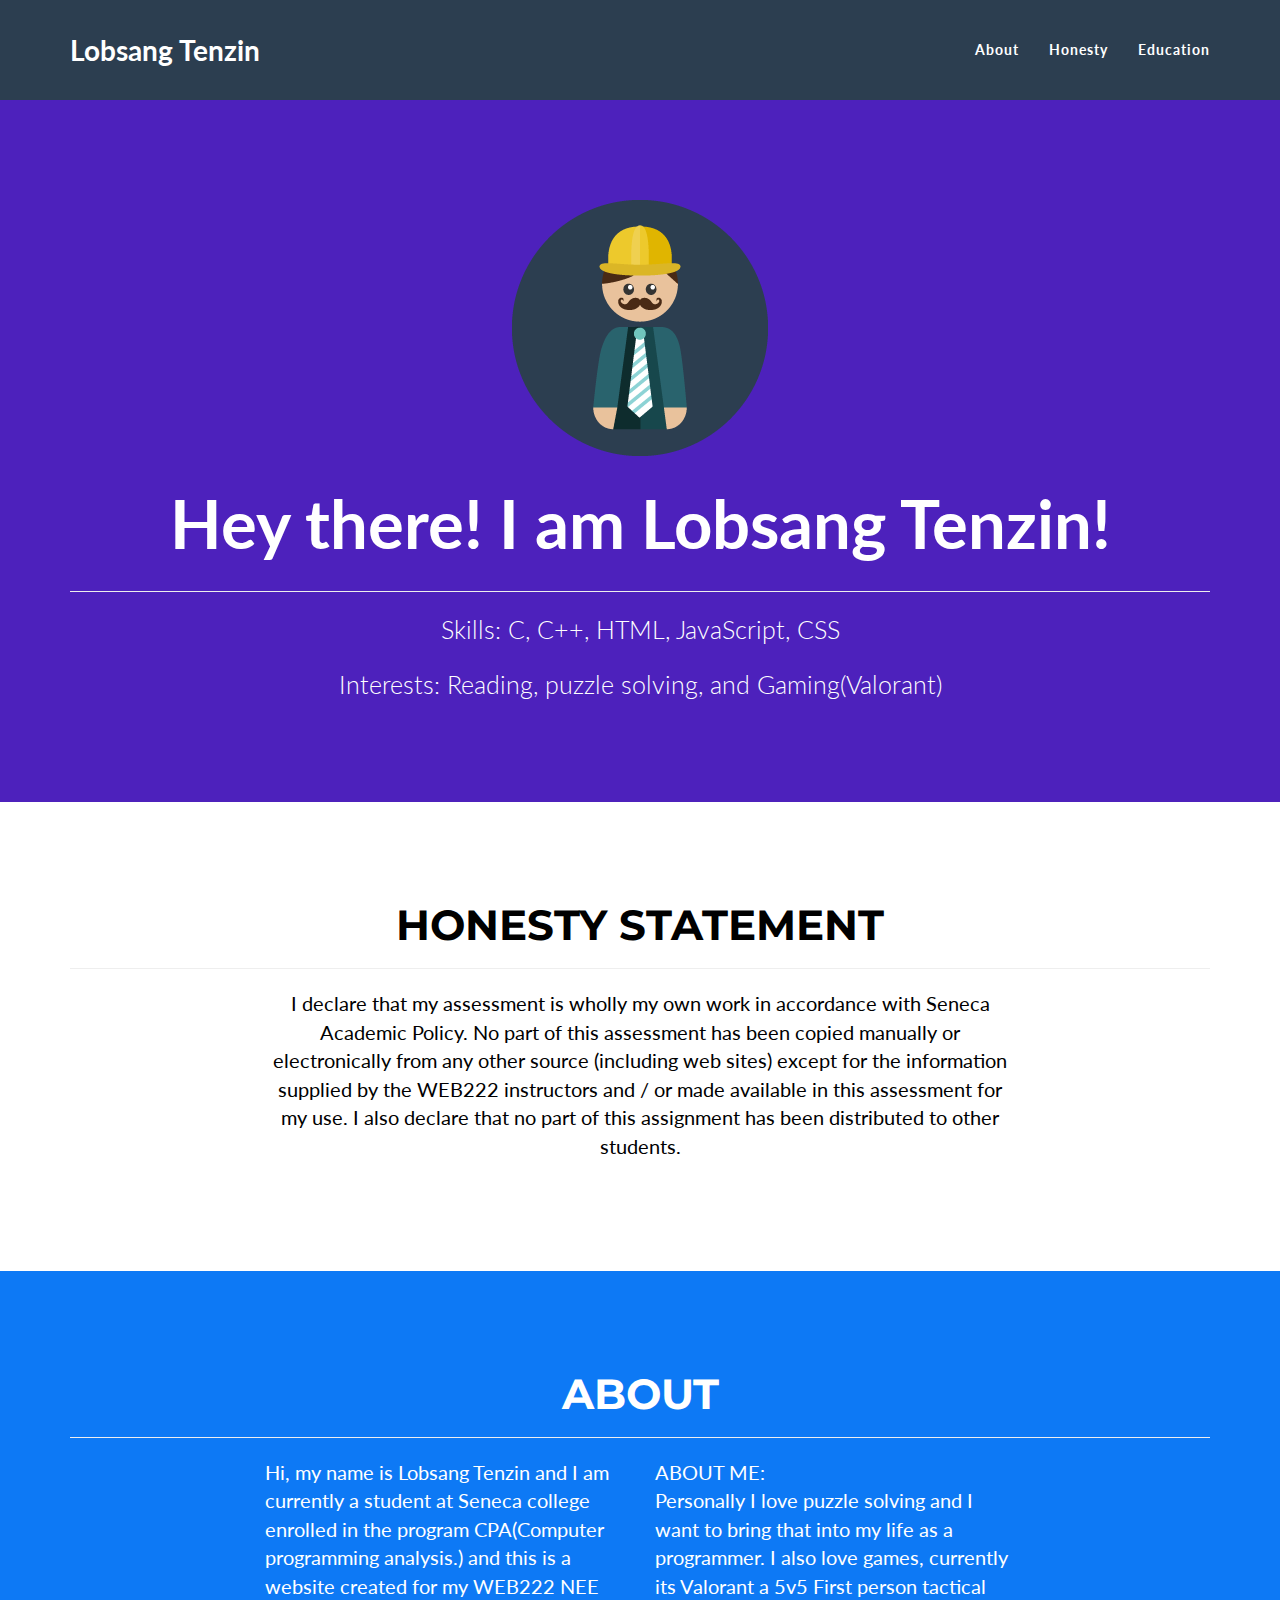
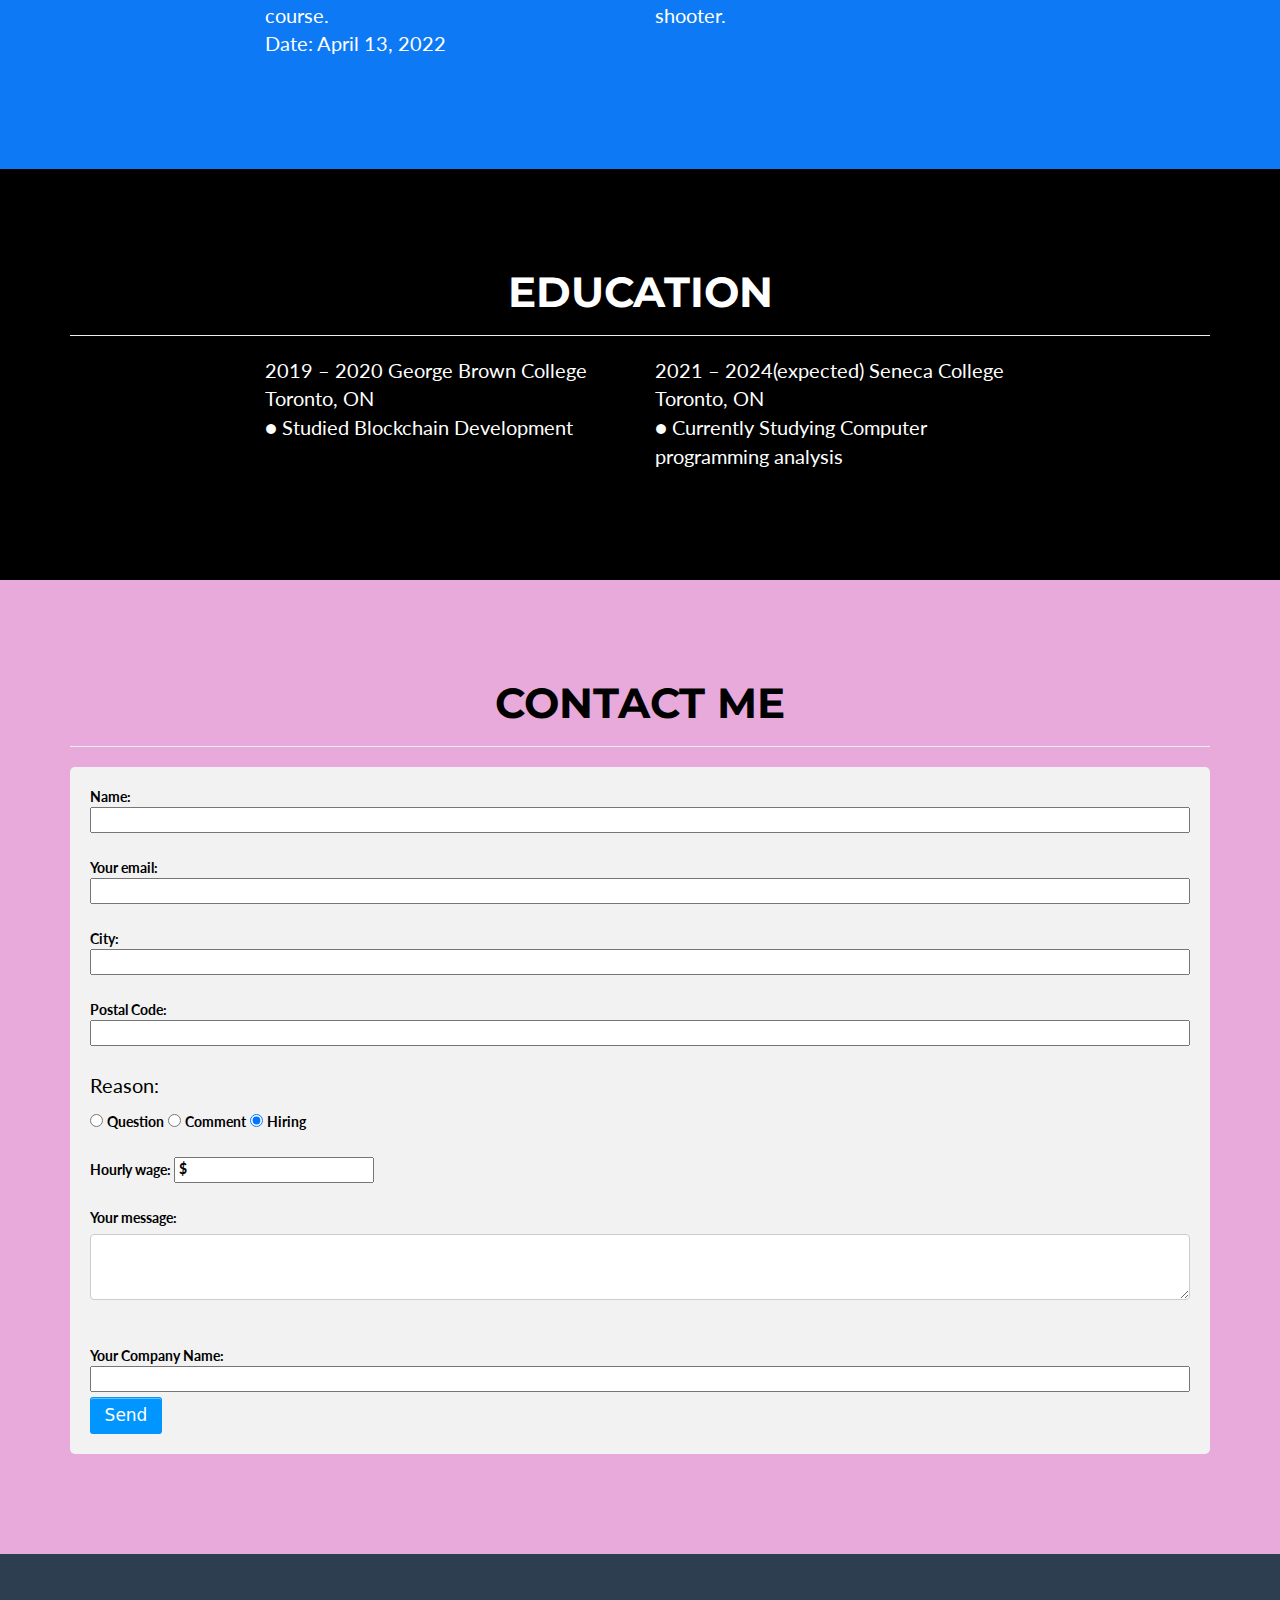
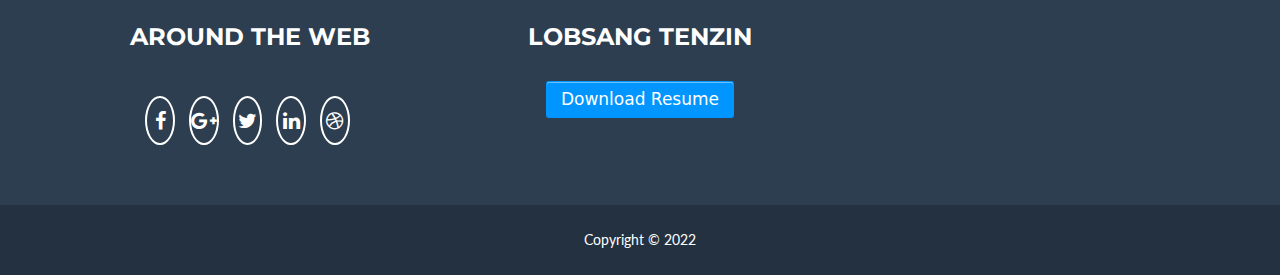
<file: index.html>
<!DOCTYPE html>
<html lang="en">

<head>

    <meta charset="utf-8">
    <meta http-equiv="X-UA-Compatible" content="IE=edge">
    <meta name="viewport" content="width=device-width, initial-scale=1">
    <meta name="description" content="">
    <meta name="author" content="">

    <title>Final Assignment WEB222</title>

    <!-- Bootstrap Core CSS -->
    <link href="vendor/bootstrap/css/bootstrap.min.css" rel="stylesheet">

    <!-- Theme CSS -->
    <link href="css/style.css" rel="stylesheet">

    <!-- Custom Fonts -->
    <link href="vendor/font-awesome/css/font-awesome.min.css" rel="stylesheet" type="text/css">
    <link href="https://fonts.googleapis.com/css?family=Montserrat:400,700" rel="stylesheet" type="text/css">
    <link href="https://fonts.googleapis.com/css?family=Lato:400,700,400italic,700italic" rel="stylesheet"
        type="text/css">

</head>

<body id="page-top" class="index">

    <!-- Navigation -->
    <nav id="mainNav" class="navbar navbar-default navbar-fixed-top navbar-custom">
        <div class="container">
            <!-- Brand and toggle get grouped for better mobile display -->
            <div class="navbar-header page-scroll">
                <button type="button" class="navbar-toggle" data-toggle="collapse"
                    data-target="#bs-example-navbar-collapse-1">
                    <span class="sr-only">Toggle navigation</span> Menu <i class="fa fa-bars"></i>
                </button>
                <a class="navbar-brand" href="#page-top">Lobsang Tenzin</a>
            </div>

            <!-- Collect the nav links, forms, and other content for toggling -->
            <div class="collapse navbar-collapse" id="bs-example-navbar-collapse-1">
                <ul class="nav navbar-nav navbar-right">
                    <li class="hidden">
                        <a href="#page-top"></a>
                    </li>
                    <li class="page-scroll">
                        <a href="#about">About</a>
                    </li>
                    <li class="page-scroll">
                        <a href="#honesty">Honesty</a>
                    </li>
                    <li class="page-scroll">
                        <a href="#Education">Education</a>
                    </li>
                </ul>
            </div>
            <!-- /.navbar-collapse -->
        </div>
        <!-- /.container-fluid -->
    </nav>

    <!-- Header -->
    <header>
        <div class="container">
            <div class="row">
                <div class="col-lg-12">
                    <img class="img-responsive" src="img/profile.png" alt="">
                    <div class="intro-text">
                        <span class="name">Hey there! I am Lobsang Tenzin!</span>
                        <hr class="star-light">
                        <span class="skills">Skills: C, C++, HTML, JavaScript, CSS<br /></span><br />
                        <span class="skills">Interests: Reading, puzzle solving, and Gaming(Valorant)</span>
                    </div>
                </div>
            </div>
        </div>
    </header>

    <!-- Honesty Section -->
    <section class="honesty" id="honesty">
        <div class="container">
            <div class="row">
                <div class="col-lg-12 text-center">
                    <h2>Honesty Statement</h2>
                    <hr class="star-light">
                </div>
            </div>
            <div class="row">
                <div class="col-lg-8 col-lg-offset-2 text-center">
                    <p>I declare that my assessment is wholly my own work in accordance with Seneca Academic
                        Policy. No part of this assessment has been copied manually or electronically from any other
                        source (including web sites) except for the information supplied by the WEB222 instructors and /
                        or made available in this assessment for my use. I also declare that no part of this assignment
                        has been distributed to other students.</p>
                </div>
            </div>
        </div>

    </section>
    <!-- About Section -->
    <section class="success" id="about">
        <div class="container">
            <div class="row">
                <div class="col-lg-12 text-center">
                    <h2>About</h2>
                    <hr class="star-light">
                </div>
            </div>
            <div class="row">
                <div class="col-lg-4 col-lg-offset-2">
                    <p>Hi, my name is Lobsang Tenzin and I am currently a student at Seneca college enrolled in the
                        program
                        CPA(Computer programming analysis.) and this is a website created for my WEB222 NEE
                        course.<br />Date: April 13, 2022</p>
                </div>
                <div class="col-lg-4">
                    <p>ABOUT ME: <br />Personally I love puzzle solving and I want to bring that into my life as a
                        programmer. I also love games, currently its Valorant a 5v5 First person tactical shooter.</p>
                </div>
                <div class="col-lg-8 col-lg-offset-2 text-center">
                </div>
            </div>
        </div>
    </section>

    <!-- Education Section -->
    <section class="education" id="Education">
        <div class="container">
            <div class="row">
                <div class="col-lg-12 text-center">
                    <h2>Education</h2>
                    <hr class="star-light">
                </div>
            </div>
            <div class="row">
                <div class="col-lg-4 col-lg-offset-2">
                    <p>2019 – 2020 George Brown College Toronto, ON
                        <br />● Studied Blockchain Development
                    </p>
                </div>
                <div class="col-lg-4">
                    <p>2021 – 2024(expected) Seneca College Toronto, ON
                        <br />● Currently Studying Computer programming analysis
                    </p>
                </div>

            </div>
        </div>
    </section>

    <!-- Contact Section -->
    <section class="contact" id="Contact">
        <div class="container">
            <div class="row">
                <div class="col-lg-12 text-center">
                    <h2>Contact Me</h2>
                    <hr class="star-light">
                </div>
            </div>
            <div class="forms">
                <!-- modify this form HTML and place wherever you want your form -->
                <form action="https://formspree.io/f/mrgjylgp" method="POST">
                    <label class="form">
                        Name:            
                        <input class="form" type="name" name="name">
                    </label><br /><br />

                    <label class="form">
                        Your email:
                        <input class="form" type="email" name="email">
                    </label><br /><br />
                    <label class="form">
                        City:
                        <input class="form" list="city" name="city" />

                    <datalist id="city">
                        <option value="Toronto">
                        <option value="Ottawa">
                        <option value="Vancouver">
                        <option value="Montreal">
                        <option value="Calgary">
                        <option value="Quebec City">
                        <option value="Winnipeg">
                        <option value="Edmonton">
                    </datalist>
                    </label><br /><br />

                    <label class="form">
                        Postal Code:            
                        <input class="form" type="Postal" name="Postal" pattern="[A-Za-z][0-9][A-Za-z][ -]?[0-9][A-Za-z][0-9]">
                    </label><br /><br />
                    <p>Reason:</p>
                      <input type="radio" id="Question" name="reason" value="Question">
                      <label for="Question">Question</label>
                      <input type="radio" id="Comment" name="reason" value="Comment">
                      <label for="Comment">Comment</label>
                      <input type="radio" id="Hiring" name="reason" value="Hiring" checked="checked">
                      <label for="Hiring">Hiring</label><br /><br />
                    <div class="Hiring selectt">
                        <label class="form">
                            Hourly wage: 
                            <div class="dollar"> <input type="number" name="number"></div>
                        </label><br /><br />
                    </div>
                    <label class="form">
                        Your message:
                        <textarea name="message"></textarea>
                    </label><br /><br />
                    <label class="form">
                        Your Company Name:
                        <input class="form" type="Companyname" name="Companyname">
                    </label><br />
                    <!-- your other form fields go here -->
                    <button type="submit" class="button-7">Send</button><br />
                </form>
            </div>
        </div>
    </section>
    <!-- Footer -->
    <footer class="text-center">
        <div class="footer-above">
            <div class="container">
                <div class="row">
                    <div class="footer-col col-md-4">
                        <h3>Around the Web</h3>
                        <ul class="list-inline">
                            <li>
                                <a href="#" class="btn-social btn-outline"><i class="fa fa-fw fa-facebook"></i></a>
                            </li>
                            <li>
                                <a href="#" class="btn-social btn-outline"><i class="fa fa-fw fa-google-plus"></i></a>
                            </li>
                            <li>
                                <a href="#" class="btn-social btn-outline"><i class="fa fa-fw fa-twitter"></i></a>
                            </li>
                            <li>
                                <a href="#" class="btn-social btn-outline"><i class="fa fa-fw fa-linkedin"></i></a>
                            </li>
                            <li>
                                <a href="#" class="btn-social btn-outline"><i class="fa fa-fw fa-dribbble"></i></a>
                            </li>
                        </ul>
                    </div>
                    <div class="footer-col col-md-4">
                        <h3>Lobsang Tenzin</h3>
                        <p><a class="button-7" href="./resume/lobsang (resume).docx.pdf" download>Download Resume</a></p>
                    </div>
                </div>
            </div>
        </div>
        <div class="footer-below">
            <div class="container">
                <div class="row">
                    <div class="col-lg-12">
                        Copyright &copy; 2022
                    </div>
                </div>
            </div>
        </div>
    </footer>
    <script src=
    "https://code.jquery.com/jquery-1.12.4.min.js"></script>
    <script src="./js/unhide.js"></script>

</body>

</html>
</file>
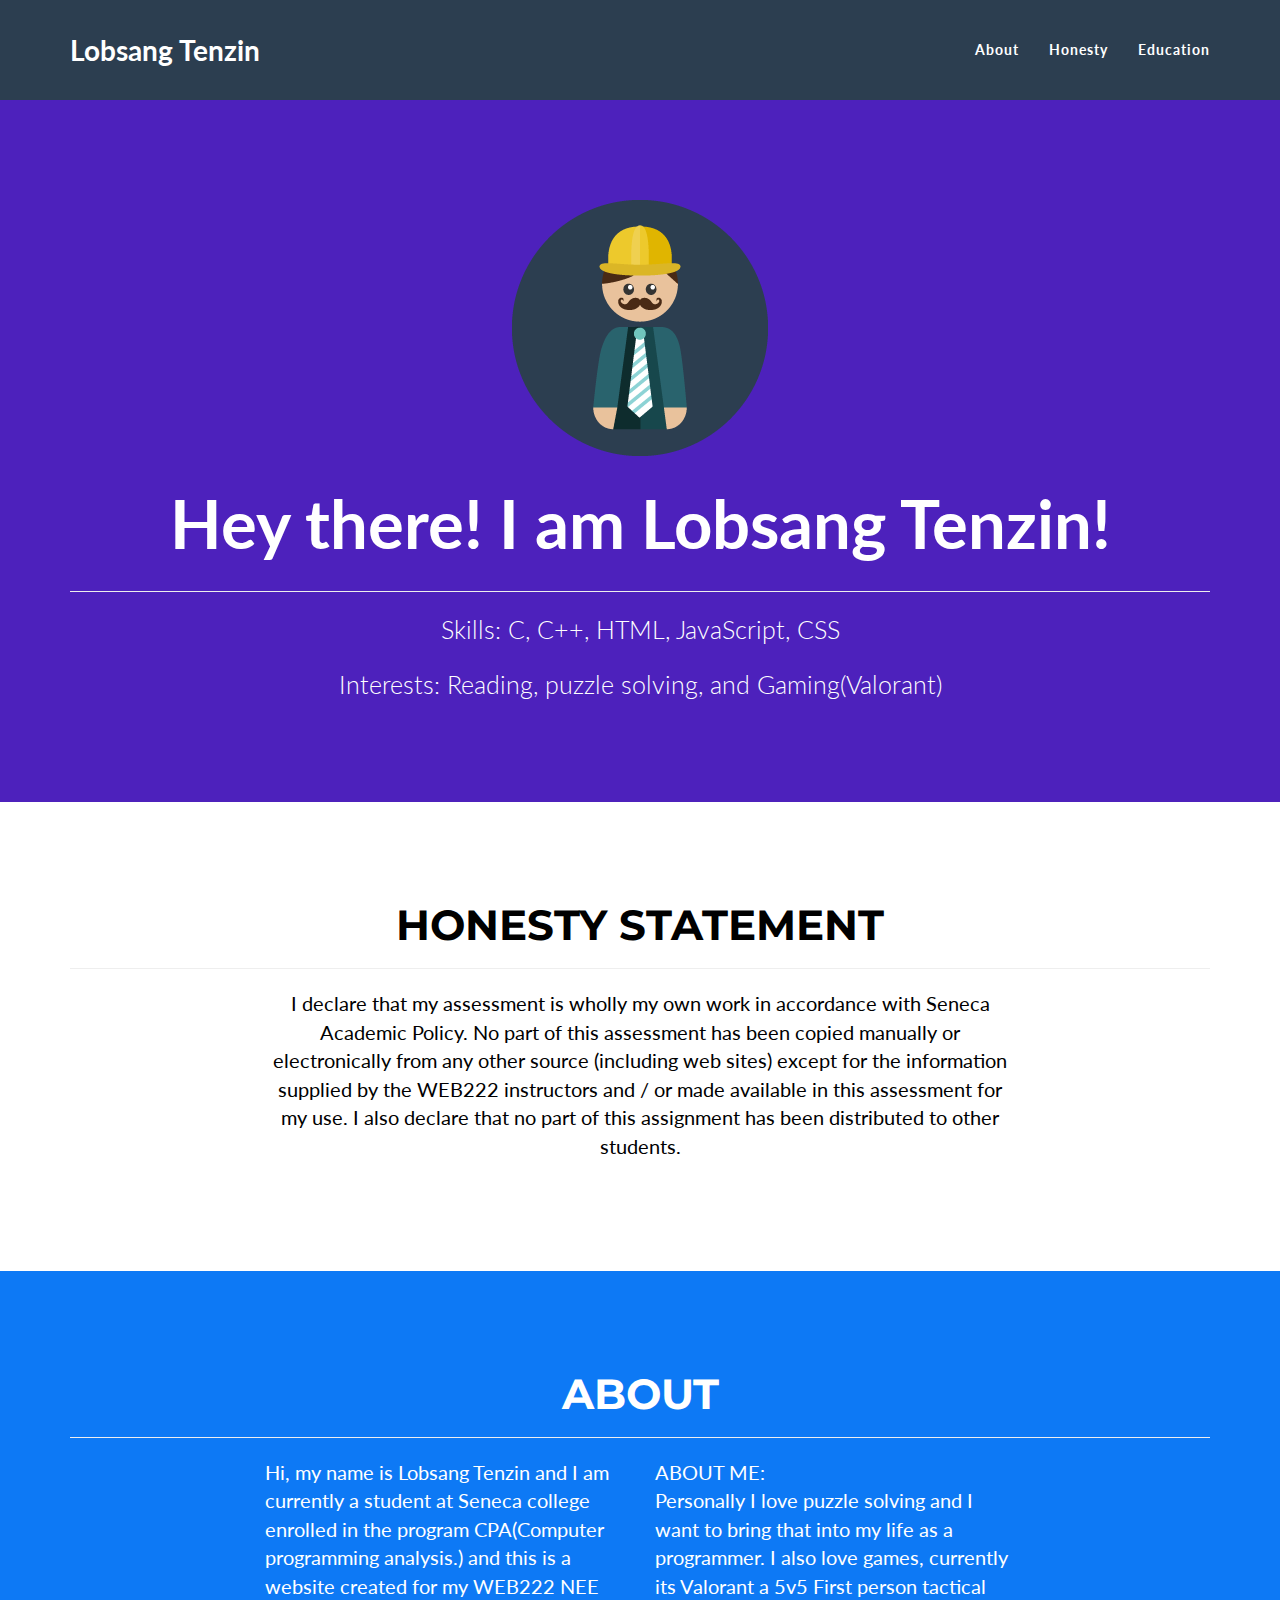
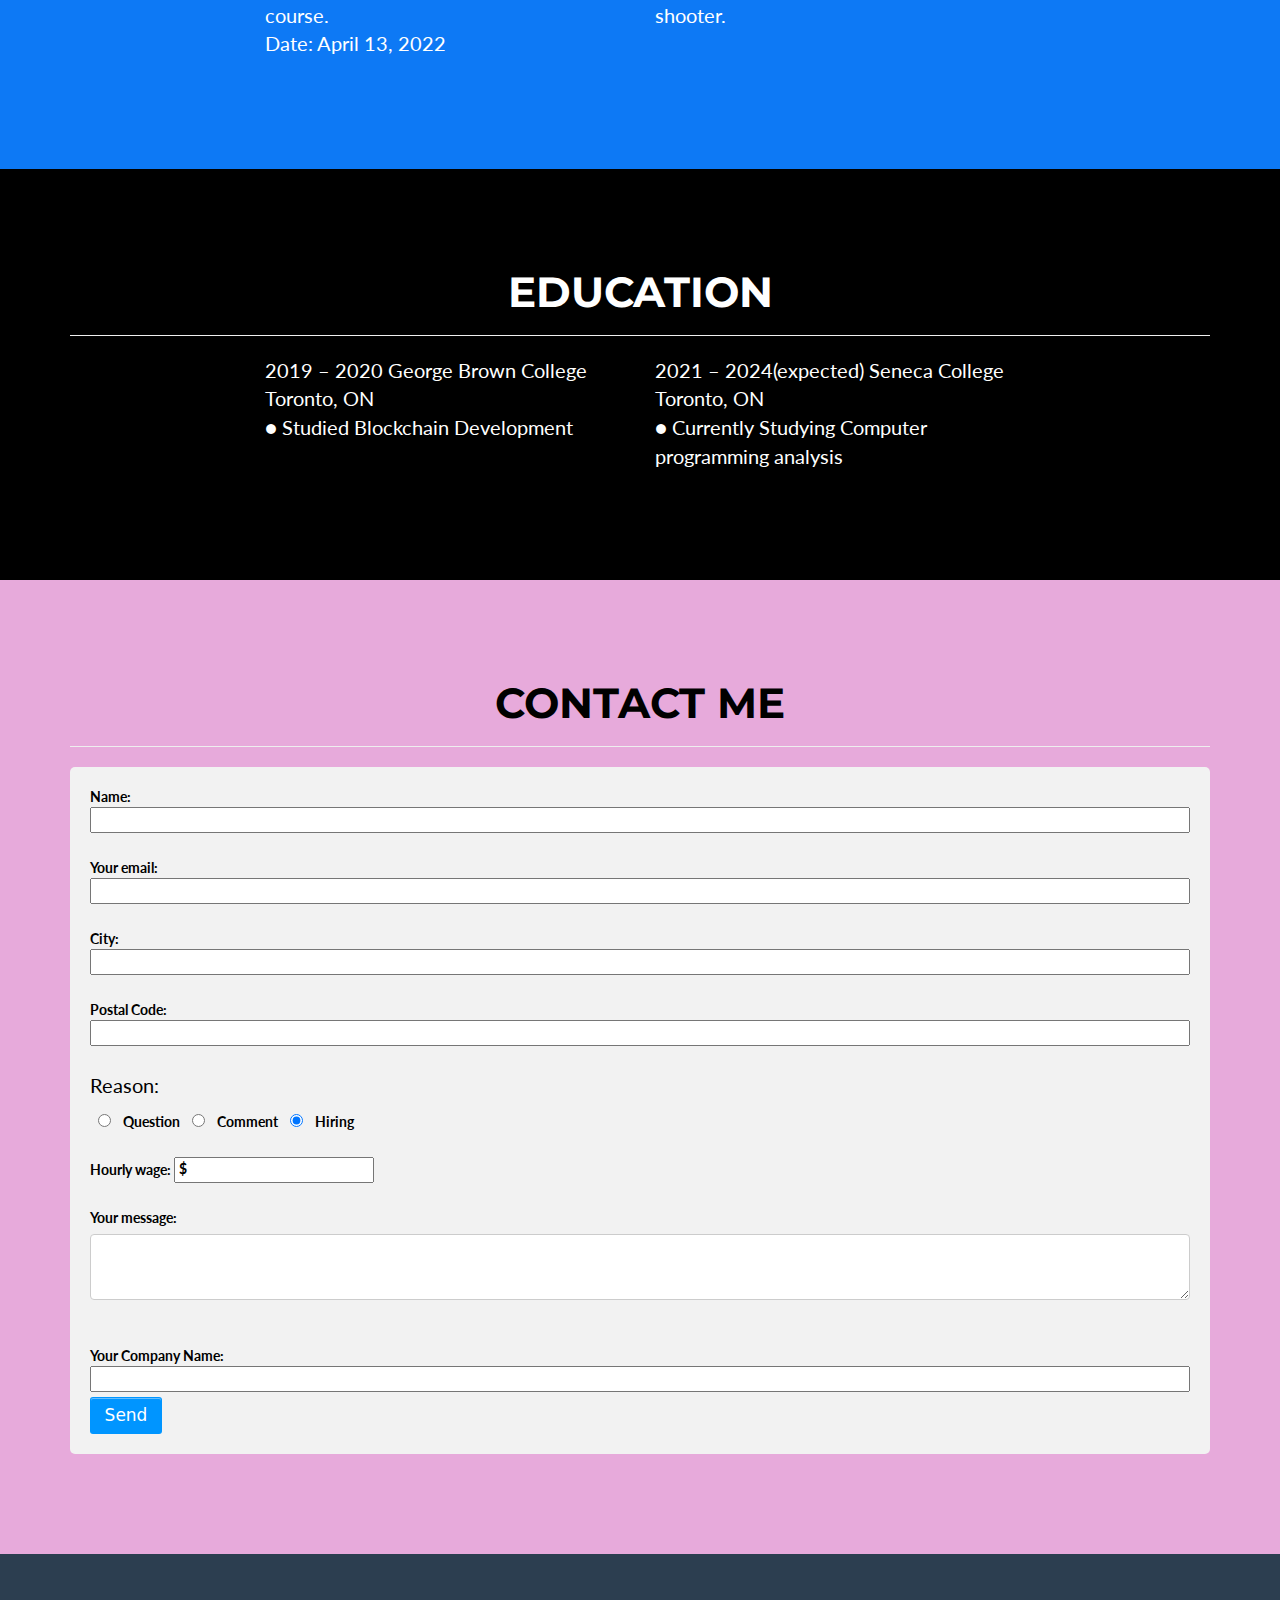
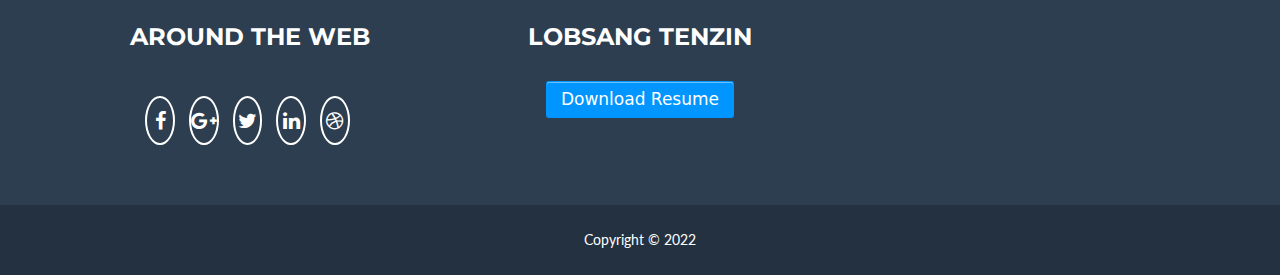
<file: WEB222 FINAL/index.html>
<!DOCTYPE html>
<html lang="en">

<head>

    <meta charset="utf-8">
    <meta http-equiv="X-UA-Compatible" content="IE=edge">
    <meta name="viewport" content="width=device-width, initial-scale=1">
    <meta name="description" content="">
    <meta name="author" content="">

    <title>Final Assignment WEB222</title>

    <!-- Bootstrap Core CSS -->
    <link href="vendor/bootstrap/css/bootstrap.min.css" rel="stylesheet">

    <!-- Theme CSS -->
    <link href="css/style.css" rel="stylesheet">

    <!-- Custom Fonts -->
    <link href="vendor/font-awesome/css/font-awesome.min.css" rel="stylesheet" type="text/css">
    <link href="https://fonts.googleapis.com/css?family=Montserrat:400,700" rel="stylesheet" type="text/css">
    <link href="https://fonts.googleapis.com/css?family=Lato:400,700,400italic,700italic" rel="stylesheet"
        type="text/css">

</head>

<body id="page-top" class="index">

    <!-- Navigation -->
    <nav id="mainNav" class="navbar navbar-default navbar-fixed-top navbar-custom">
        <div class="container">
            <!-- Brand and toggle get grouped for better mobile display -->
            <div class="navbar-header page-scroll">
                <button type="button" class="navbar-toggle" data-toggle="collapse"
                    data-target="#bs-example-navbar-collapse-1">
                    <span class="sr-only">Toggle navigation</span> Menu <i class="fa fa-bars"></i>
                </button>
                <a class="navbar-brand" href="#page-top">Lobsang Tenzin</a>
            </div>

            <!-- Collect the nav links, forms, and other content for toggling -->
            <div class="collapse navbar-collapse" id="bs-example-navbar-collapse-1">
                <ul class="nav navbar-nav navbar-right">
                    <li class="hidden">
                        <a href="#page-top"></a>
                    </li>
                    <li class="page-scroll">
                        <a href="#about">About</a>
                    </li>
                    <li class="page-scroll">
                        <a href="#honesty">Honesty</a>
                    </li>
                    <li class="page-scroll">
                        <a href="#Education">Education</a>
                    </li>
                </ul>
            </div>
            <!-- /.navbar-collapse -->
        </div>
        <!-- /.container-fluid -->
    </nav>

    <!-- Header -->
    <header>
        <div class="container">
            <div class="row">
                <div class="col-lg-12">
                    <img class="img-responsive" src="img/profile.png" alt="">
                    <div class="intro-text">
                        <span class="name">Hey there! I am Lobsang Tenzin!</span>
                        <hr class="star-light">
                        <span class="skills">Skills: C, C++, HTML, JavaScript, CSS<br /></span><br />
                        <span class="skills">Interests: Reading, puzzle solving, and Gaming(Valorant)</span>
                    </div>
                </div>
            </div>
        </div>
    </header>

    <!-- Honesty Section -->
    <section class="honesty" id="honesty">
        <div class="container">
            <div class="row">
                <div class="col-lg-12 text-center">
                    <h2>Honesty Statement</h2>
                    <hr class="star-light">
                </div>
            </div>
            <div class="row">
                <div class="col-lg-8 col-lg-offset-2 text-center">
                    <p>I declare that my assessment is wholly my own work in accordance with Seneca Academic
                        Policy. No part of this assessment has been copied manually or electronically from any other
                        source (including web sites) except for the information supplied by the WEB222 instructors and /
                        or made available in this assessment for my use. I also declare that no part of this assignment
                        has been distributed to other students.</p>
                </div>
            </div>
        </div>

    </section>
    <!-- About Section -->
    <section class="success" id="about">
        <div class="container">
            <div class="row">
                <div class="col-lg-12 text-center">
                    <h2>About</h2>
                    <hr class="star-light">
                </div>
            </div>
            <div class="row">
                <div class="col-lg-4 col-lg-offset-2">
                    <p>Hi, my name is Lobsang Tenzin and I am currently a student at Seneca college enrolled in the
                        program
                        CPA(Computer programming analysis.) and this is a website created for my WEB222 NEE
                        course.<br />Date: April 13, 2022</p>
                </div>
                <div class="col-lg-4">
                    <p>ABOUT ME: <br />Personally I love puzzle solving and I want to bring that into my life as a
                        programmer. I also love games, currently its Valorant a 5v5 First person tactical shooter.</p>
                </div>
                <div class="col-lg-8 col-lg-offset-2 text-center">
                </div>
            </div>
        </div>
    </section>

    <!-- Education Section -->
    <section class="education" id="Education">
        <div class="container">
            <div class="row">
                <div class="col-lg-12 text-center">
                    <h2>Education</h2>
                    <hr class="star-light">
                </div>
            </div>
            <div class="row">
                <div class="col-lg-4 col-lg-offset-2">
                    <p>2019 – 2020 George Brown College Toronto, ON
                        <br />● Studied Blockchain Development
                    </p>
                </div>
                <div class="col-lg-4">
                    <p>2021 – 2024(expected) Seneca College Toronto, ON
                        <br />● Currently Studying Computer programming analysis
                    </p>
                </div>

            </div>
        </div>
    </section>

    <!-- Contact Section -->
    <section class="contact" id="Contact">
        <div class="container">
            <div class="row">
                <div class="col-lg-12 text-center">
                    <h2>Contact Me</h2>
                    <hr class="star-light">
                </div>
            </div>
            <div class="forms">
                <!-- modify this form HTML and place wherever you want your form -->
                <form action="https://formspree.io/f/mrgjylgp" method="POST">
                    <label class="form">
                        Name:            
                        <input class="form" type="name" name="name">
                    </label><br /><br />

                    <label class="form">
                        Your email:
                        <input class="form" type="email" name="email">
                    </label><br /><br />
                    <label class="form">
                        City:
                        <input class="form" list="city" name="city" />

                    <datalist id="city">
                        <option value="Toronto">
                        <option value="Ottawa">
                        <option value="Vancouver">
                        <option value="Montreal">
                        <option value="Calgary">
                        <option value="Quebec City">
                        <option value="Winnipeg">
                        <option value="Edmonton">
                    </datalist>
                    </label><br /><br />

                    <label class="form">
                        Postal Code:            
                        <input class="form" type="Postal" name="Postal" pattern="[A-Za-z][0-9][A-Za-z][ -]?[0-9][A-Za-z][0-9]">
                    </label><br /><br />
                    <p>Reason:</p>
                      <input type="radio" id="Question" name="reason" value="Question">
                      <label for="Question">Question</label>
                      <input type="radio" id="Comment" name="reason" value="Comment">
                      <label for="Comment">Comment</label>
                      <input type="radio" id="Hiring" name="reason" value="Hiring" checked="checked">
                      <label for="Hiring">Hiring</label><br /><br />
                    <div class="Hiring selectt">
                        <label class="form">
                            Hourly wage: 
                            <div class="dollar"> <input type="number" name="number"></div>
                        </label><br /><br />
                    </div>
                    <label class="form">
                        Your message:
                        <textarea name="message"></textarea>
                    </label><br /><br />
                    <label class="form">
                        Your Company Name:
                        <input class="form" type="Companyname" name="Companyname">
                    </label><br />
                    <!-- your other form fields go here -->
                    <button type="submit" class="button-7">Send</button><br />
                </form>
            </div>
        </div>
    </section>
    <!-- Footer -->
    <footer class="text-center">
        <div class="footer-above">
            <div class="container">
                <div class="row">
                    <div class="footer-col col-md-4">
                        <h3>Around the Web</h3>
                        <ul class="list-inline">
                            <li>
                                <a href="#" class="btn-social btn-outline"><i class="fa fa-fw fa-facebook"></i></a>
                            </li>
                            <li>
                                <a href="#" class="btn-social btn-outline"><i class="fa fa-fw fa-google-plus"></i></a>
                            </li>
                            <li>
                                <a href="#" class="btn-social btn-outline"><i class="fa fa-fw fa-twitter"></i></a>
                            </li>
                            <li>
                                <a href="#" class="btn-social btn-outline"><i class="fa fa-fw fa-linkedin"></i></a>
                            </li>
                            <li>
                                <a href="#" class="btn-social btn-outline"><i class="fa fa-fw fa-dribbble"></i></a>
                            </li>
                        </ul>
                    </div>
                    <div class="footer-col col-md-4">
                        <h3>Lobsang Tenzin</h3>
                        <p><a class="button-7" href="./resume/lobsang (resume).docx.pdf" download>Download Resume</a></p>
                    </div>
                </div>
            </div>
        </div>
        <div class="footer-below">
            <div class="container">
                <div class="row">
                    <div class="col-lg-12">
                        Copyright &copy; 2022
                    </div>
                </div>
            </div>
        </div>
    </footer>
    <script src=
    "https://code.jquery.com/jquery-1.12.4.min.js"></script>
    <script src="./js/unhide.js"></script>

</body>

</html>
</file>
<file: css/style.css>
body {
    font-family: Lato, 'Helvetica Neue', Helvetica, Arial, sans-serif;
    overflow-x: hidden
}

p {
    font-size: 20px
}

p.small {
    font-size: 16px
}
input[type=text], select, textarea {
    width: 100%;
    padding: 12px;
    border: 1px solid #ccc;
    border-radius: 4px;
    box-sizing: border-box;
    margin-top: 6px;
    margin-bottom: 16px;
    resize: vertical;
  }
  
  input[type=submit] {
    background-color: #04AA6D;
    color: white;
    padding: 12px 20px;
    border: none;
    border-radius: 4px;
    cursor: pointer;
  }
  .form {
    display:inline-block;
    position: relative; 
    width: 100%;
  }

  .forms {
    border-radius: 5px;
    background-color: #f2f2f2;
    padding: 20px;
  }
  
.dollar{
	display:inline-block;
	position: relative;
	}
.dollar input{
	padding-left:15px;
	}
.dollar:before {
	position: absolute;
    content:"$";
    left:5px;
	top:2px;
 	}
h1,
h2,
h3,
h4,
h5,
h6 {
    font-family: Montserrat, "Helvetica Neue", Helvetica, Arial, sans-serif;
    text-transform: uppercase;
    font-weight: 700
}

.navbar-custom .navbar-brand,
.navbar-custom .navbar-nav li a,
header {
    color: #fff
}

.img-centered {
    margin: 0 auto
}

header {
    text-align: center;
    background: #4d21bc
}

header .container {
    padding-top: 100px;
    padding-bottom: 50px
}

header img {
    display: block;
    margin: 0 auto 20px
}

header .intro-text .name {
    display: block;
    font-weight: 700;
    font-size: 2em
}

header .intro-text .skills {
    font-size: 1.25em;
    font-weight: 300
}

@media (min-width:768px) {
    header .container {
        padding-top: 200px;
        padding-bottom: 100px
    }

    header .intro-text .name {
        font-size: 4.75em
    }

    header .intro-text .skills {
        font-size: 1.75em
    }
}

.navbar-custom {
    background: #2C3E50;
    font-weight: 700;
    border: none
}

.navbar-custom a:focus {
    outline: 0
}

.navbar-custom .navbar-nav {
    letter-spacing: 1px
}

.navbar-custom .navbar-nav li a:hover {
    color: #0d79f5;
    outline: 0
}

@media (min-width:768px) {
    .navbar-custom {
        padding: 25px 0;
        -webkit-transition: padding .3s;
        -moz-transition: padding .3s;
        transition: padding .3s
    }

    .navbar-custom .navbar-brand {
        font-size: 2em;
        -webkit-transition: all .3s;
        -moz-transition: all .3s;
        transition: all .3s
    }

    .navbar-custom.affix {
        padding: 10px 0
    }

    .navbar-custom.affix .navbar-brand {
        font-size: 1.5em
    }
}

section {
    padding: 100px 0
}

section h2 {
    margin: 0;
    font-size: 3em
}

section.success {
    background: #0d79f5;
    color: #fff
}
section.honesty {
    background: #ffffff;
    color: rgb(0, 0, 0)
}
section.education {
    background: #000000;
    color: rgb(255, 255, 255)
}
section.contact {
    background: #e7aadb;
    color: rgb(0, 0, 0)
}
@media (max-width:767px) {
    section {
        padding: 75px 0
    }

    section.first {
        padding-top: 75px
    }
}
footer {
    color: #fff
}

footer h3 {
    margin-bottom: 30px
}

footer .footer-above {
    padding-top: 50px;
    background-color: #2C3E50
}

footer .footer-col {
    margin-bottom: 50px
}

footer .footer-below {
    padding: 25px 0;
    background-color: #233140
}

.btn-outline {
    color: #fff;
    font-size: 20px;
    border: 3px solid #fff;
    background: 0 0;
    transition: all .3s ease-in-out;
    margin-top: 15px
}

.btn-primary {
    color: #fff;
    background-color: #2C3E50;
    border-color: #2C3E50;
    font-weight: 700
}

.btn-primary.active,
.btn-primary:active,
.btn-primary:focus,
.btn-primary:hover,
.open .dropdown-toggle.btn-primary {
    color: #fff;
    background-color: #1a242f;
    border-color: #161f29
}
.button-7 {
    background-color: #0095ff;
    border: 1px solid transparent;
    border-radius: 3px;
    box-shadow: rgba(255, 255, 255, .4) 0 1px 0 0 inset;
    box-sizing: border-box;
    color: #fff;
    cursor: pointer;
    display: inline-block;
    font-family: -apple-system,system-ui,"Segoe UI","Liberation Sans",sans-serif;
    font-size: 17px;
    font-weight: 400;
    line-height: 1.15385;
    margin: 0;
    outline: none;
    padding: 8px .8em;
    position: relative;
    text-align: center;
    text-decoration: none;
    user-select: none;
    -webkit-user-select: none;
    touch-action: manipulation;
    vertical-align: baseline;
    white-space: nowrap;
  }
  
  .button-7:hover,
  .button-7:focus {
    background-color: #07c;
  }
  
  .button-7:focus {
    box-shadow: 0 0 0 4px rgba(0, 149, 255, .15);
  }
  
  .button-7:active {
    background-color: #0064bd;
    box-shadow: none;
  }
.btn-social {
    display: inline-block;
    border: 2px solid #fff;
    border-radius: 100%;
    text-align: center;
    font-size: 20px;
    line-height: 45px
}
</file>
<file: WEB222 FINAL/css/style.css>
body {
    font-family: Lato, 'Helvetica Neue', Helvetica, Arial, sans-serif;
    overflow-x: hidden
}

p {
    font-size: 20px
}

p.small {
    font-size: 16px
}
input[type=text], select, textarea {
    width: 100%;
    padding: 12px;
    border: 1px solid #ccc;
    border-radius: 4px;
    box-sizing: border-box;
    margin-top: 6px;
    margin-bottom: 16px;
    resize: vertical;
  }
  
  input[type=submit] {
    background-color: #04AA6D;
    color: white;
    padding: 12px 20px;
    border: none;
    border-radius: 4px;
    cursor: pointer;
  }
  .form {
    display:inline-block;
    position: relative; 
    width: 100%;
  }

  .forms {
    border-radius: 5px;
    background-color: #f2f2f2;
    padding: 20px;
  }
  
.dollar{
	display:inline-block;
	position: relative;
	}
.dollar input{
	padding-left:15px;
	}
.dollar:before {
	position: absolute;
    content:"$";
    left:5px;
	top:2px;
 	}
h1,
h2,
h3,
h4,
h5,
h6 {
    font-family: Montserrat, "Helvetica Neue", Helvetica, Arial, sans-serif;
    text-transform: uppercase;
    font-weight: 700
}

.navbar-custom .navbar-brand,
.navbar-custom .navbar-nav li a,
header {
    color: #fff
}

.img-centered {
    margin: 0 auto
}

header {
    text-align: center;
    background: #4d21bc
}

header .container {
    padding-top: 100px;
    padding-bottom: 50px
}

header img {
    display: block;
    margin: 0 auto 20px
}

header .intro-text .name {
    display: block;
    font-weight: 700;
    font-size: 2em
}

header .intro-text .skills {
    font-size: 1.25em;
    font-weight: 300
}

@media (min-width:768px) {
    header .container {
        padding-top: 200px;
        padding-bottom: 100px
    }

    header .intro-text .name {
        font-size: 4.75em
    }

    header .intro-text .skills {
        font-size: 1.75em
    }
}

.navbar-custom {
    background: #2C3E50;
    font-weight: 700;
    border: none
}

.navbar-custom a:focus {
    outline: 0
}

.navbar-custom .navbar-nav {
    letter-spacing: 1px
}

.navbar-custom .navbar-nav li a:hover {
    color: #0d79f5;
    outline: 0
}

@media (min-width:768px) {
    .navbar-custom {
        padding: 25px 0;
        -webkit-transition: padding .3s;
        -moz-transition: padding .3s;
        transition: padding .3s
    }

    .navbar-custom .navbar-brand {
        font-size: 2em;
        -webkit-transition: all .3s;
        -moz-transition: all .3s;
        transition: all .3s
    }

    .navbar-custom.affix {
        padding: 10px 0
    }

    .navbar-custom.affix .navbar-brand {
        font-size: 1.5em
    }
}

section {
    padding: 100px 0
}

section h2 {
    margin: 0;
    font-size: 3em
}

section.success {
    background: #0d79f5;
    color: #fff
}
section.honesty {
    background: #ffffff;
    color: rgb(0, 0, 0)
}
section.education {
    background: #000000;
    color: rgb(255, 255, 255)
}
section.contact {
    background: #e7aadb;
    color: rgb(0, 0, 0)
}
@media (max-width:767px) {
    section {
        padding: 75px 0
    }

    section.first {
        padding-top: 75px
    }
}
footer {
    color: #fff
}

footer h3 {
    margin-bottom: 30px
}

footer .footer-above {
    padding-top: 50px;
    background-color: #2C3E50
}

footer .footer-col {
    margin-bottom: 50px
}

footer .footer-below {
    padding: 25px 0;
    background-color: #233140
}

.btn-outline {
    color: #fff;
    font-size: 20px;
    border: 3px solid #fff;
    background: 0 0;
    transition: all .3s ease-in-out;
    margin-top: 15px
}

.btn-primary {
    color: #fff;
    background-color: #2C3E50;
    border-color: #2C3E50;
    font-weight: 700
}

.btn-primary.active,
.btn-primary:active,
.btn-primary:focus,
.btn-primary:hover,
.open .dropdown-toggle.btn-primary {
    color: #fff;
    background-color: #1a242f;
    border-color: #161f29
}
.button-7 {
    background-color: #0095ff;
    border: 1px solid transparent;
    border-radius: 3px;
    box-shadow: rgba(255, 255, 255, .4) 0 1px 0 0 inset;
    box-sizing: border-box;
    color: #fff;
    cursor: pointer;
    display: inline-block;
    font-family: -apple-system,system-ui,"Segoe UI","Liberation Sans",sans-serif;
    font-size: 17px;
    font-weight: 400;
    line-height: 1.15385;
    margin: 0;
    outline: none;
    padding: 8px .8em;
    position: relative;
    text-align: center;
    text-decoration: none;
    user-select: none;
    -webkit-user-select: none;
    touch-action: manipulation;
    vertical-align: baseline;
    white-space: nowrap;
  }
  
  .button-7:hover,
  .button-7:focus {
    background-color: #07c;
  }
  
  .button-7:focus {
    box-shadow: 0 0 0 4px rgba(0, 149, 255, .15);
  }
  
  .button-7:active {
    background-color: #0064bd;
    box-shadow: none;
  }
.btn-social {
    display: inline-block;
    border: 2px solid #fff;
    border-radius: 100%;
    text-align: center;
    font-size: 20px;
    line-height: 45px
}
</file>
